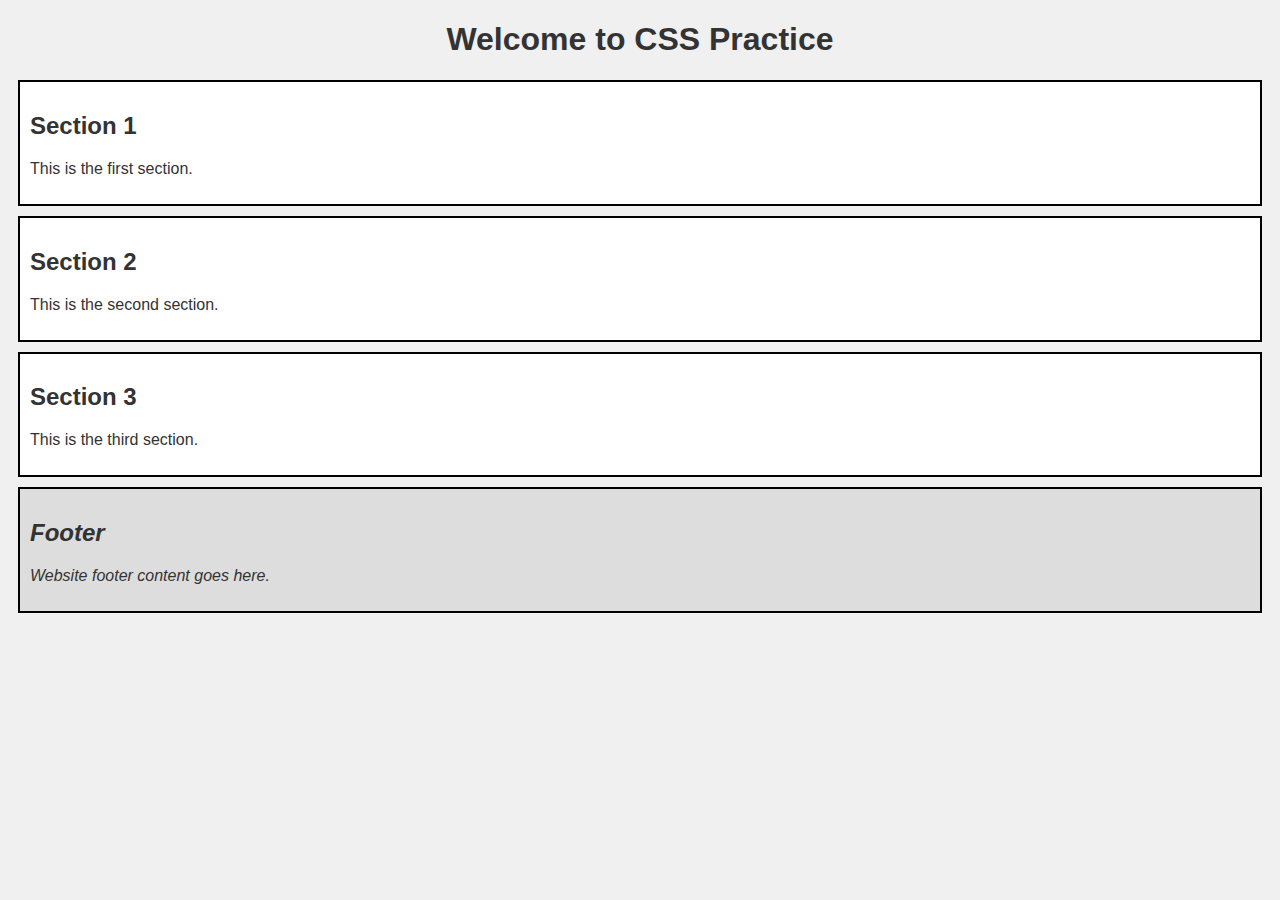
<file: lab/css-assignment-1/index.html>
<!DOCTYPE html>
<html>
<head>
    <title>CSS Practice - Div Elements</title>
    <link rel="stylesheet" href="styles.css">
</head>
<body>
    <h1>Welcome to CSS Practice</h1>

    <div class="section">
        <h2>Section 1</h2>
        <p>This is the first section.</p>
    </div>

    <div class="section">
        <h2>Section 2</h2>
        <p>This is the second section.</p>
    </div>

    <div class="section">
        <h2>Section 3</h2>
        <p>This is the third section.</p>
    </div>

    <div class="footer">
        <h2>Footer</h2>
        <p>Website footer content goes here.</p>
    </div>
</body>
</html>
</file>
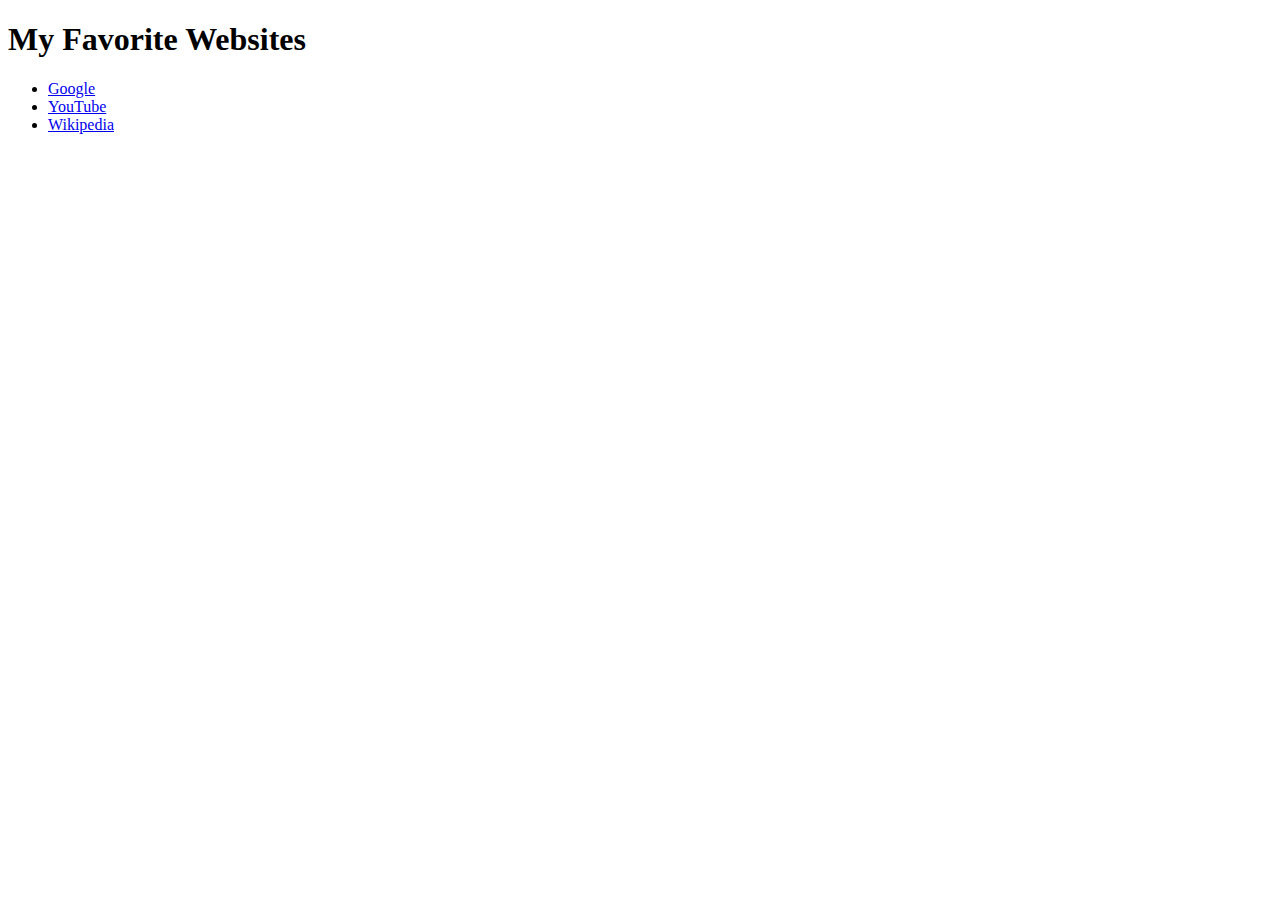
<file: lab/html-assignment-1/index.html>
<!DOCTYPE html>
<html>
<head>
    <title>My Favorite Websites</title>
</head>
<body>
    <h1>My Favorite Websites</h1>
    <ul>
        <li><a href="https://www.google.com" target="_blank">Google</a></li>
        <li><a href="https://www.youtube.com" target="_blank">YouTube</a></li>
        <li><a href="https://www.wikipedia.org" target="_blank">Wikipedia</a></li>
    </ul>
</body>
</html>
</file>
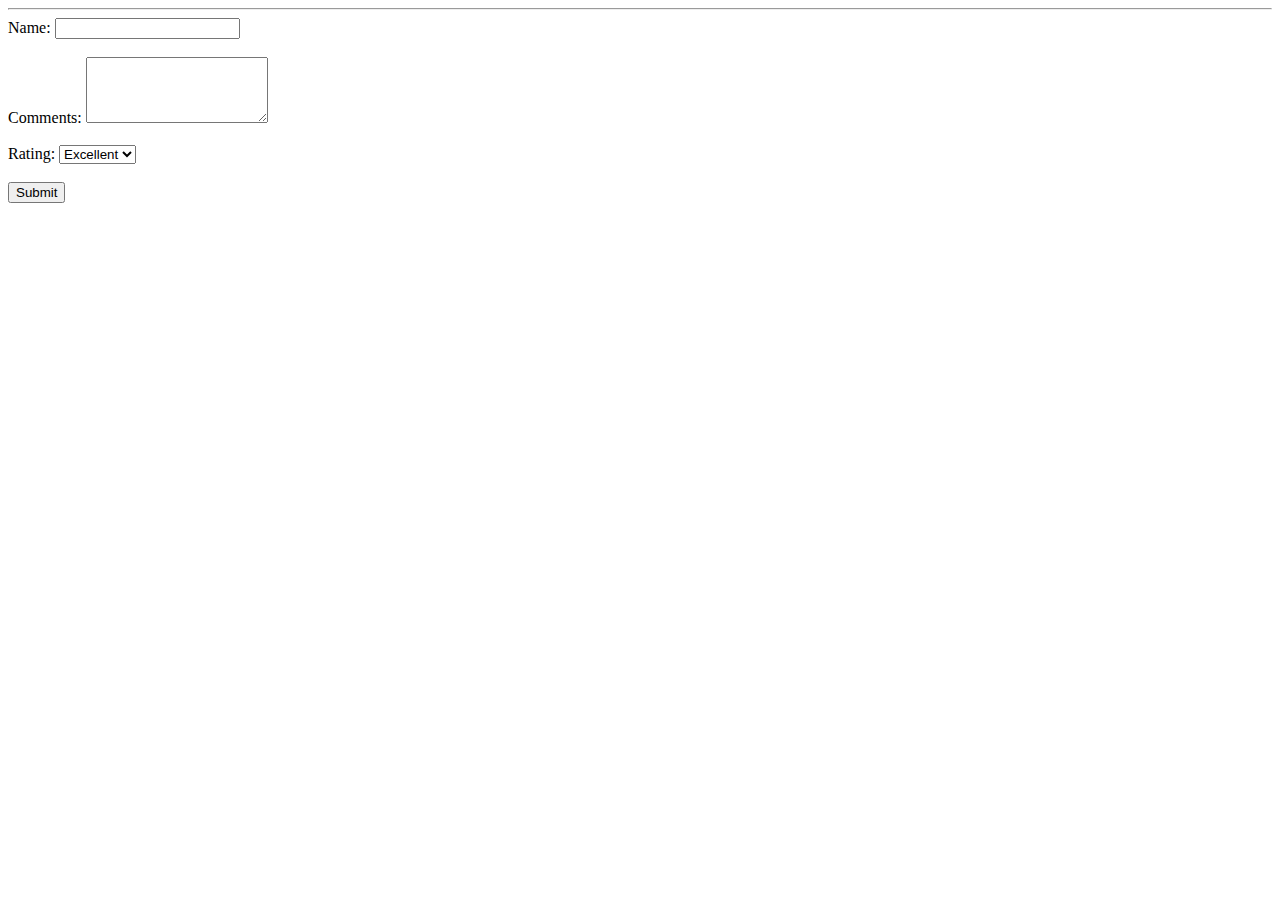
<file: lab/html-assignment-2/index.html>
<!DOCTYPE html>
<html>
<head>
    <title>Feedback Page</title>
</head>
<body>

    <hr>

    <form method="get">
        <label for="name">Name:</label>
        <input type="text" id="name" required>

        <br><br>

        <label for="comments">Comments:</label>
        <textarea id="comments" rows="4" required></textarea>

        <br><br>

        <label for="rating">Rating:</label>
        <select id="rating" required>
            <option value="excellent">Excellent</option>
            <option value="good">Good</option>
            <option value="poor">Poor</option>
        </select>

        <br><br>

        <button type="submit">Submit</button>
    </form>

</body>
</html>
</file>
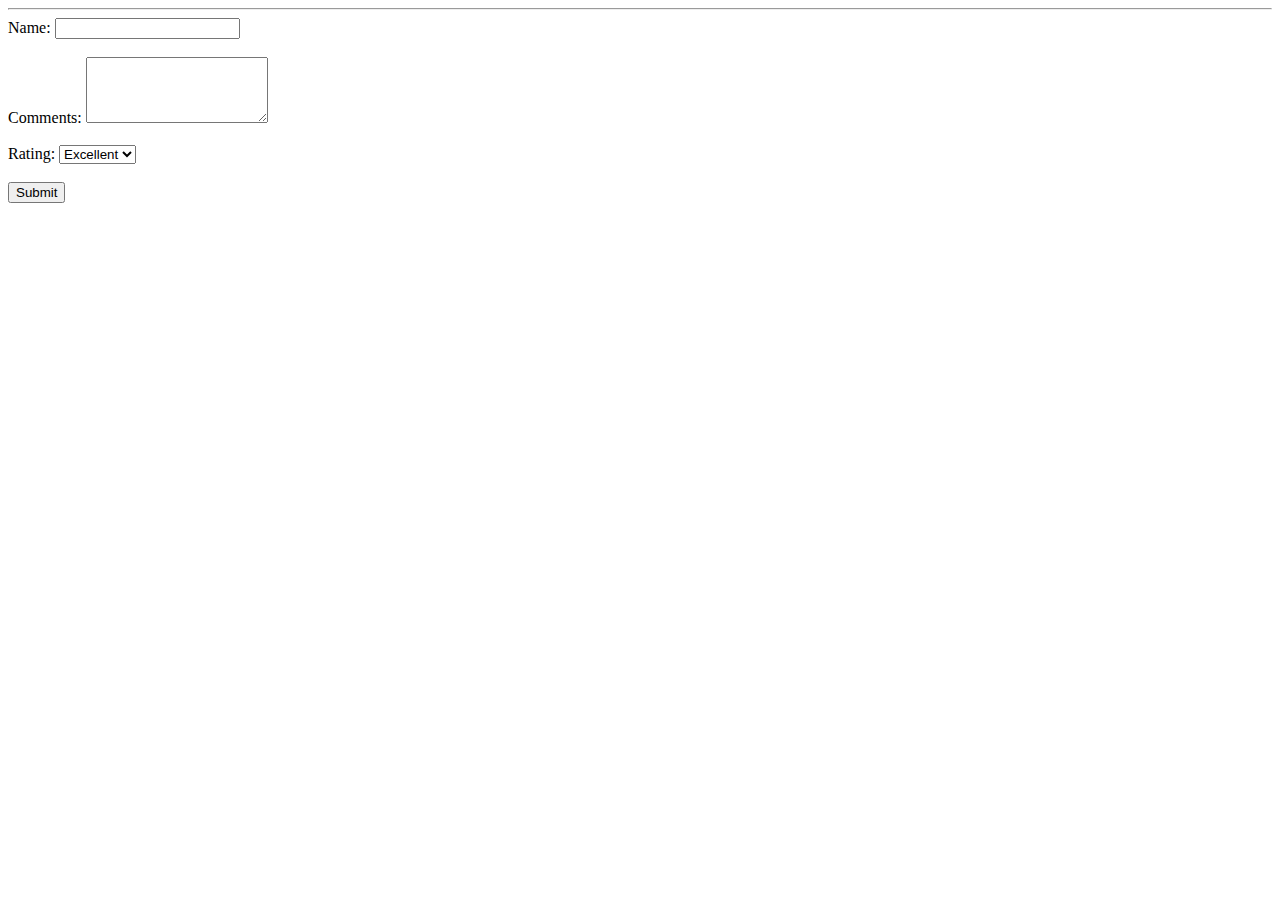
<file: assessments/assignments/lab/html-assignment-2/index.html>
<!DOCTYPE html>
<html>
<head>
    <title>Feedback Page</title>
</head>
<body>

    <hr>

    <form action="#" method="post">
        <label for="name">Name:</label>
        <input type="text" id="name" name="name" required>

        <br><br>

        <label for="comments">Comments:</label>
        <textarea id="comments" name="comments" rows="4" required></textarea>

        <br><br>

        <label for="rating">Rating:</label>
        <select id="rating" name="rating" required>
            <option value="excellent">Excellent</option>
            <option value="good">Good</option>
            <option value="poor">Poor</option>
        </select>

        <br><br>

        <button type="submit">Submit</button>
    </form>

</body>
</html>
</file>
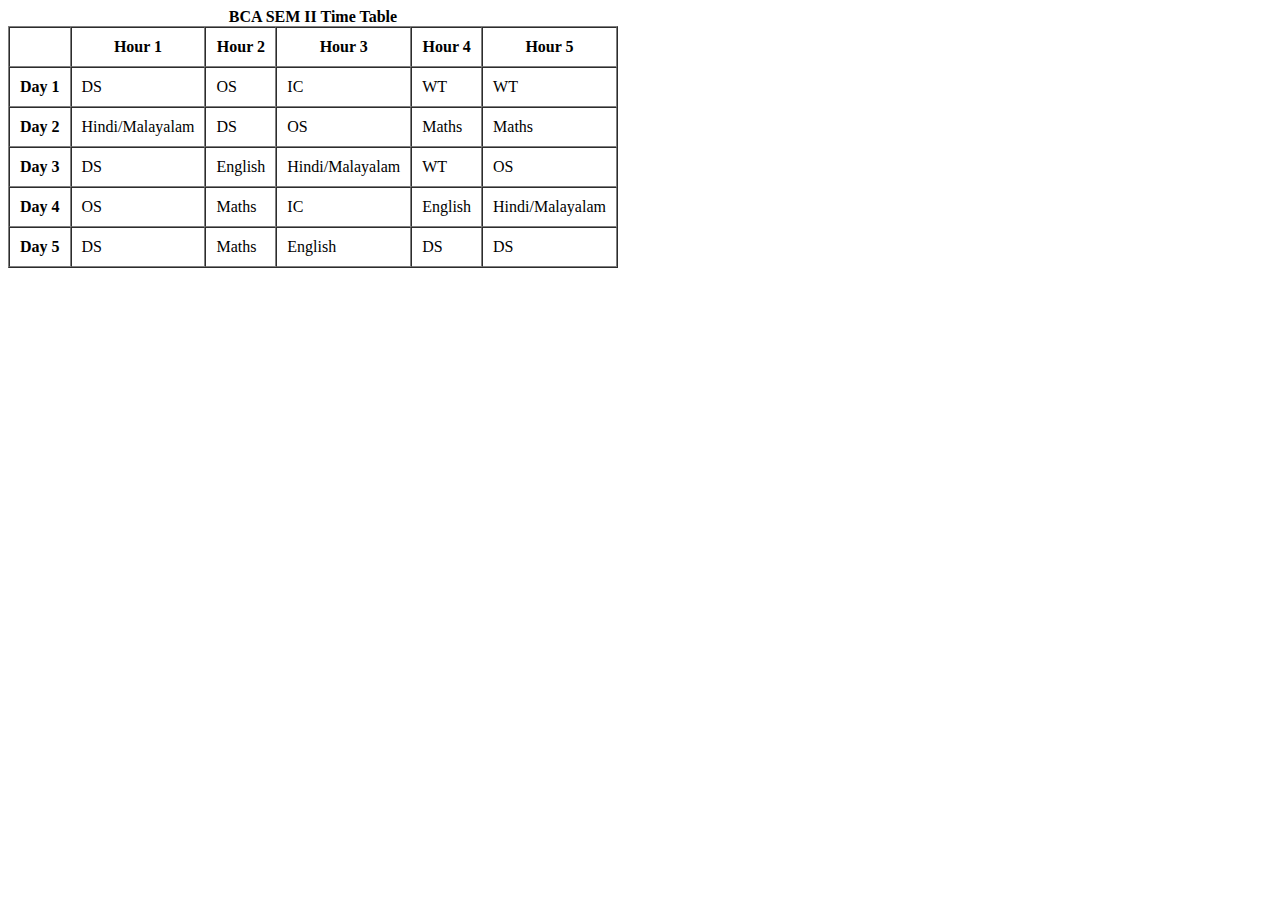
<file: lab/pgm1.html>
<!DOCTYPE html>
<html>
<head>
    <title>BCA SEM II Time Table</title>
</head>
<body>
    <table border="1" cellspacing="0" cellpadding="10">
        <caption><b>BCA SEM II Time Table</b></caption>
        <tr>
            <th></th>
            <th>Hour 1</th>
            <th>Hour 2</th>
            <th>Hour 3</th>
            <th>Hour 4</th>
            <th>Hour 5</th>
        </tr>
        <tr>
            <th>Day 1</th>
            <td>DS</td>
            <td>OS</td>
            <td>IC</td>
            <td>WT</td>
            <td>WT</td>
        </tr>
        <tr>
            <th>Day 2</th>
            <td>Hindi/Malayalam</td>
            <td>DS</td>
            <td>OS</td>
            <td>Maths</td>
            <td>Maths</td>
        </tr>
        <tr>
            <th>Day 3</th>
            <td>DS</td>
            <td>English</td>
            <td>Hindi/Malayalam</td>
            <td>WT</td>
            <td>OS</td>
        </tr>
        <tr>
            <th>Day 4</th>
            <td>OS</td>
            <td>Maths</td>
            <td>IC</td>
            <td>English</td>
            <td>Hindi/Malayalam</td>
        </tr>
        <tr>
            <th>Day 5</th>
            <td>DS</td>
            <td>Maths</td>
            <td>English</td>
            <td>DS</td>
            <td>DS</td>
        </tr>
    </table>
</body>
</html>
</file>
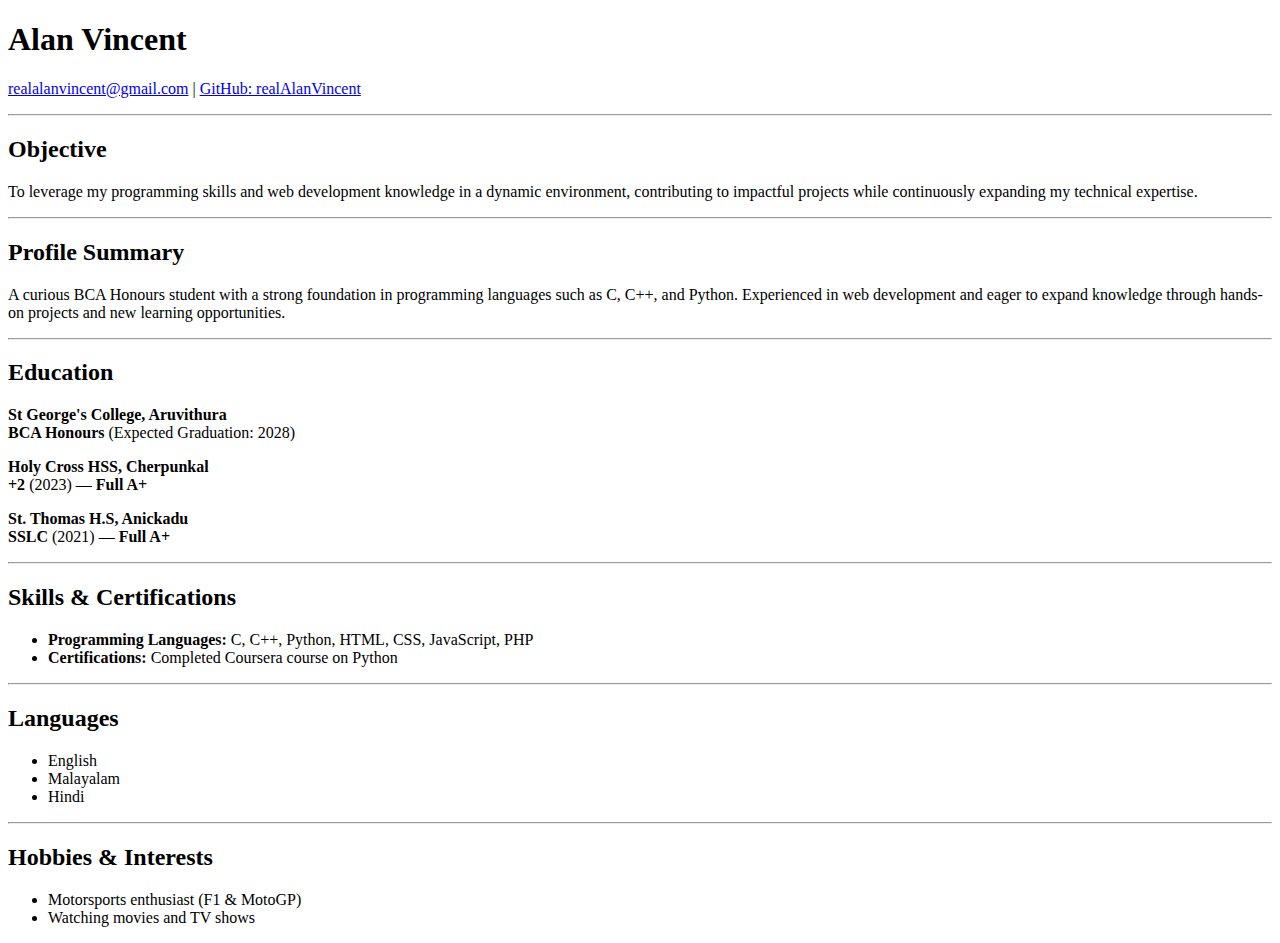
<file: lab/pgm3.html>
<!DOCTYPE html>
<html>
<head>
    <title>Alan Vincent's Resume</title>
</head>
<body>
    <h1>Alan Vincent</h1>
    <p>
        <a href="mailto:realalanvincent@gmail.com">realalanvincent@gmail.com</a> | 
        <a href="https://github.com/realAlanVincent" target="_blank">GitHub: realAlanVincent</a>
    </p>

    <hr>

    <h2>Objective</h2>
    <p>To leverage my programming skills and web development knowledge in a dynamic environment, contributing to impactful projects while continuously expanding my technical expertise.</p>

    <hr>

    <h2>Profile Summary</h2>
    <p>A curious BCA Honours student with a strong foundation in programming languages such as C, C++, and Python. Experienced in web development and eager to expand knowledge through hands-on projects and new learning opportunities.</p>

    <hr>

    <h2>Education</h2>
    <p><strong>St George's College, Aruvithura</strong><br>
    <strong>BCA Honours</strong> (Expected Graduation: 2028)</p>

    <p><strong>Holy Cross HSS, Cherpunkal</strong><br>
    <strong>+2</strong> (2023) — <strong>Full A+</strong></p>

    <p><strong>St. Thomas H.S, Anickadu</strong><br>
    <strong>SSLC</strong> (2021) — <strong>Full A+</strong></p>

    <hr>

    <h2>Skills & Certifications</h2>
    <ul>
        <li><strong>Programming Languages:</strong> C, C++, Python, HTML, CSS, JavaScript, PHP</li>
        <li><strong>Certifications:</strong> Completed Coursera course on Python</li>
    </ul>

    <hr>

    <h2>Languages</h2>
    <ul>
        <li>English</li>
        <li>Malayalam</li>
        <li>Hindi</li>
    </ul>

    <hr>

    <h2>Hobbies & Interests</h2>
    <ul>
        <li>Motorsports enthusiast (F1 & MotoGP)</li>
        <li>Watching movies and TV shows</li>
    </ul>
</body>
</html>
</file>
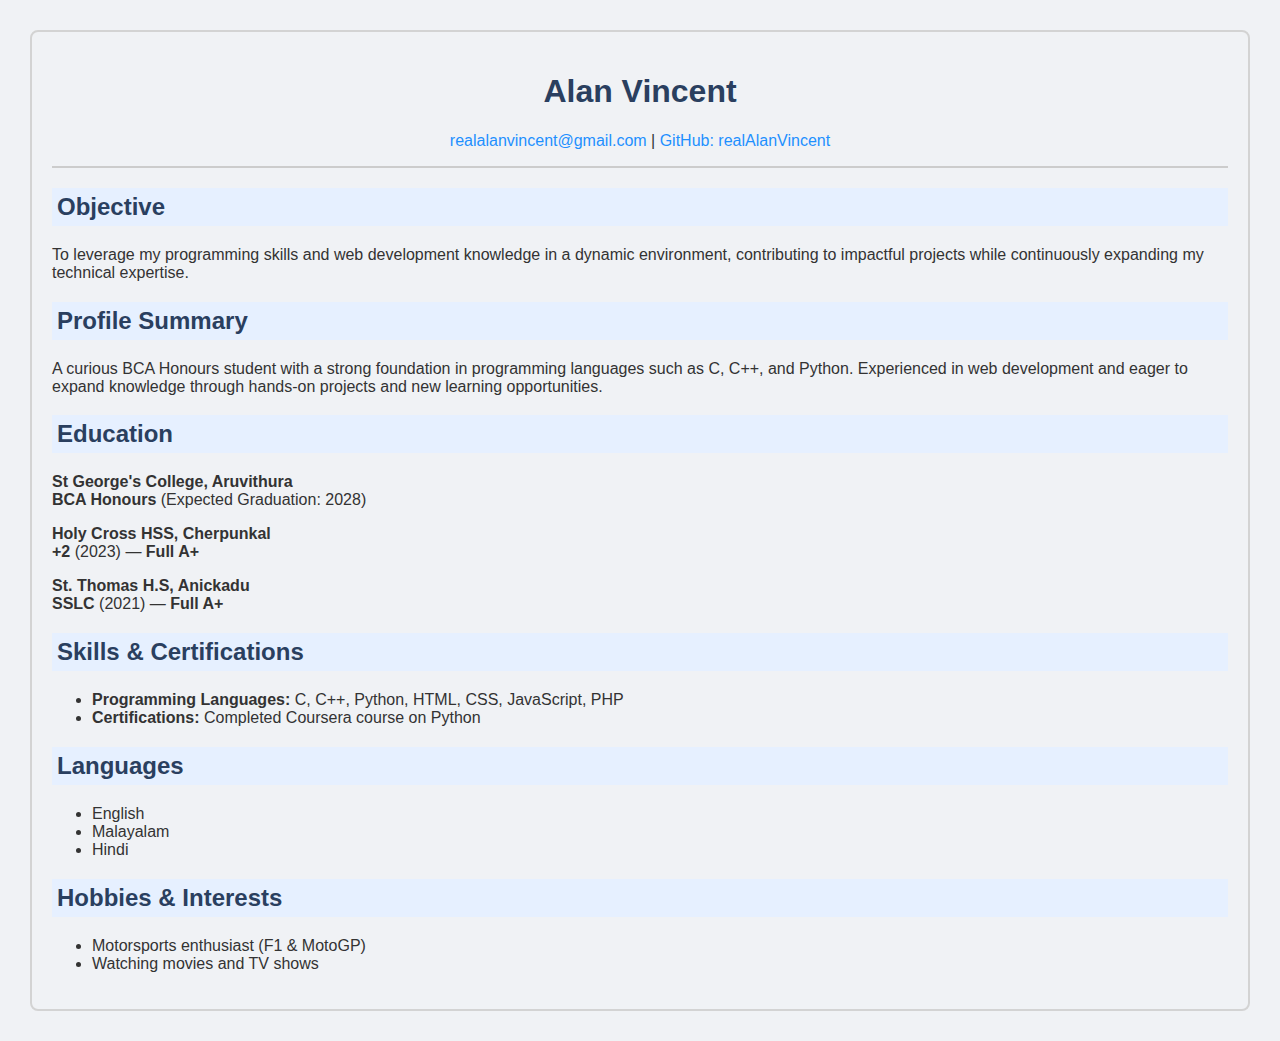
<file: lab/pgm5.html>
<!DOCTYPE html>
<html>
<head>
    <title>Alan Vincent's Resume</title>
</head>
<body style="
    font-family: Arial, sans-serif; 
    background-color: #f0f2f5; 
    color: #333; 
    margin: 30px; 
    padding: 20px; 
    border: 2px solid #d3d3d3; 
    border-radius: 8px;">

    <h1 style="color: #2a3f5f; text-align: center;">Alan Vincent</h1>
    <p style="text-align: center;">
        <a href="mailto:realalanvincent@gmail.com" 
           style="color: #1e90ff; text-decoration: none;">realalanvincent@gmail.com</a> | 
        <a href="https://github.com/realAlanVincent" target="_blank" 
           style="color: #1e90ff; text-decoration: none;">GitHub: realAlanVincent</a>
    </p>

    <hr style="border: 1px solid #ccc;">

    <h2 style="color: #2a3f5f; background-color: #e6f0ff; padding: 5px;">Objective</h2>
    <p style="margin: 10px 0;">To leverage my programming skills and web development knowledge in a dynamic environment, contributing to impactful projects while continuously expanding my technical expertise.</p>

    <h2 style="color: #2a3f5f; background-color: #e6f0ff; padding: 5px;">Profile Summary</h2>
    <p>A curious BCA Honours student with a strong foundation in programming languages such as C, C++, and Python. Experienced in web development and eager to expand knowledge through hands-on projects and new learning opportunities.</p>

    <h2 style="color: #2a3f5f; background-color: #e6f0ff; padding: 5px;">Education</h2>
    <p>
        <strong>St George's College, Aruvithura</strong><br>
        <strong>BCA Honours</strong> (Expected Graduation: 2028)
    </p>

    <p>
        <strong>Holy Cross HSS, Cherpunkal</strong><br>
        <strong>+2</strong> (2023) — <strong>Full A+</strong>
    </p>

    <p>
        <strong>St. Thomas H.S, Anickadu</strong><br>
        <strong>SSLC</strong> (2021) — <strong>Full A+</strong>
    </p>

    <h2 style="color: #2a3f5f; background-color: #e6f0ff; padding: 5px;">Skills & Certifications</h2>
    <ul>
        <li><strong>Programming Languages:</strong> C, C++, Python, HTML, CSS, JavaScript, PHP</li>
        <li><strong>Certifications:</strong> Completed Coursera course on Python</li>
    </ul>

    <h2 style="color: #2a3f5f; background-color: #e6f0ff; padding: 5px;">Languages</h2>
    <ul>
        <li>English</li>
        <li>Malayalam</li>
        <li>Hindi</li>
    </ul>

    <h2 style="color: #2a3f5f; background-color: #e6f0ff; padding: 5px;">Hobbies & Interests</h2>
    <ul>
        <li>Motorsports enthusiast (F1 & MotoGP)</li>
        <li>Watching movies and TV shows</li>
    </ul>
</body>
</html>
</file>
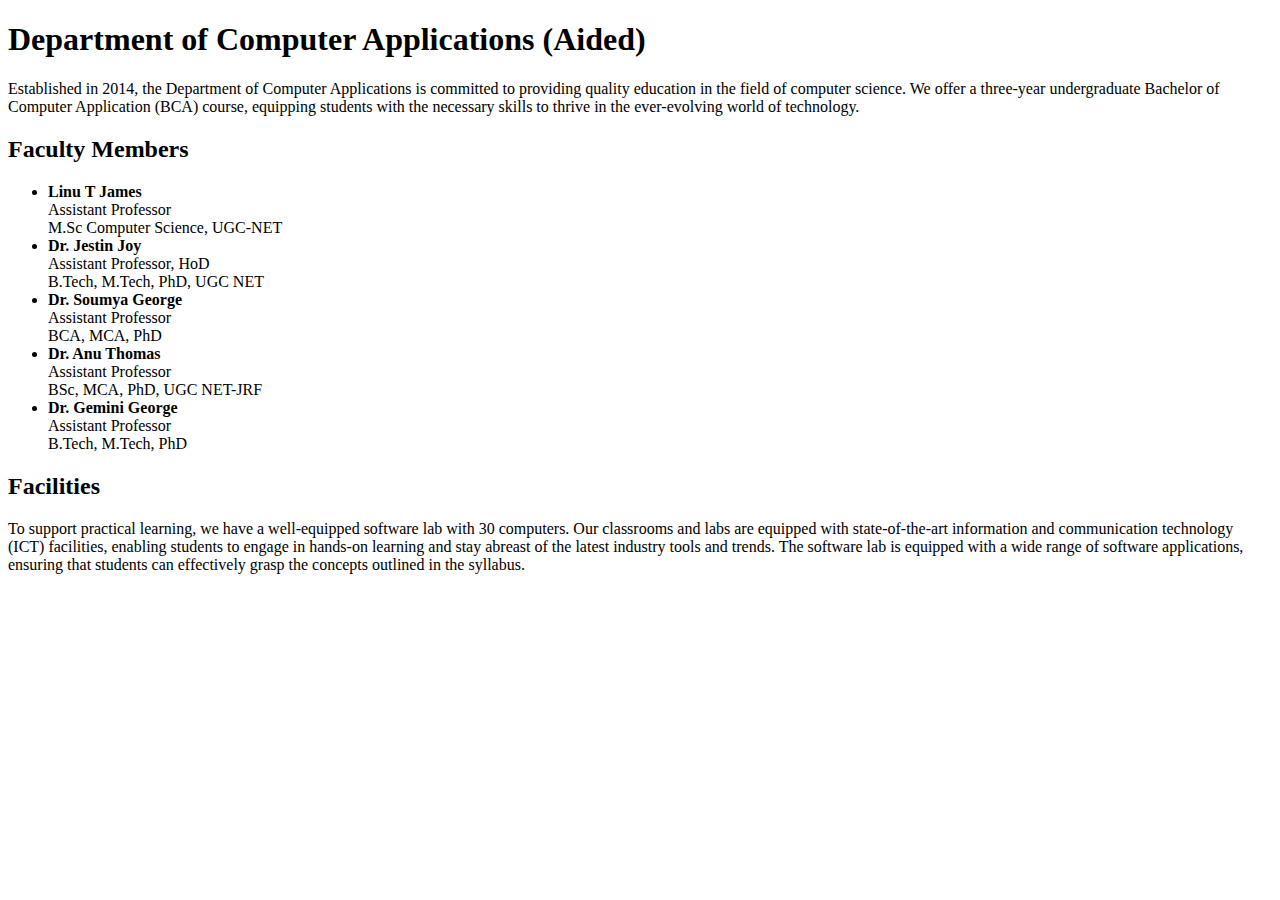
<file: lab/pgm2/link.html>
<!DOCTYPE html>
<html>
<head>
    <meta name="viewport" content="width=device-width, initial-scale=1.0">
    <title>Department of Computer Applications (Aided)</title>
</head>
<body>
    <h1>Department of Computer Applications (Aided)</h1>
    <p>Established in 2014, the Department of Computer Applications is committed to providing quality education in the field of computer science. We offer a three-year undergraduate Bachelor of Computer Application (BCA) course, equipping students with the necessary skills to thrive in the ever-evolving world of technology.</p>
    <h2>Faculty Members</h2>
    <ul>
        <li><strong>Linu T James</strong><br>Assistant Professor<br>M.Sc Computer Science, UGC-NET</li>
        <li><strong>Dr. Jestin Joy</strong><br>Assistant Professor, HoD<br>B.Tech, M.Tech, PhD, UGC NET</li>
        <li><strong>Dr. Soumya George</strong><br>Assistant Professor<br>BCA, MCA, PhD</li>
        <li><strong>Dr. Anu Thomas</strong><br>Assistant Professor<br>BSc, MCA, PhD, UGC NET-JRF</li>
        <li><strong>Dr. Gemini George</strong><br>Assistant Professor<br>B.Tech, M.Tech, PhD</li>
    </ul>
    <h2>Facilities</h2>
    <p>To support practical learning, we have a well-equipped software lab with 30 computers. Our classrooms and labs are equipped with state-of-the-art information and communication technology (ICT) facilities, enabling students to engage in hands-on learning and stay abreast of the latest industry tools and trends. The software lab is equipped with a wide range of software applications, ensuring that students can effectively grasp the concepts outlined in the syllabus.</p>
</body>
</html>
</file>
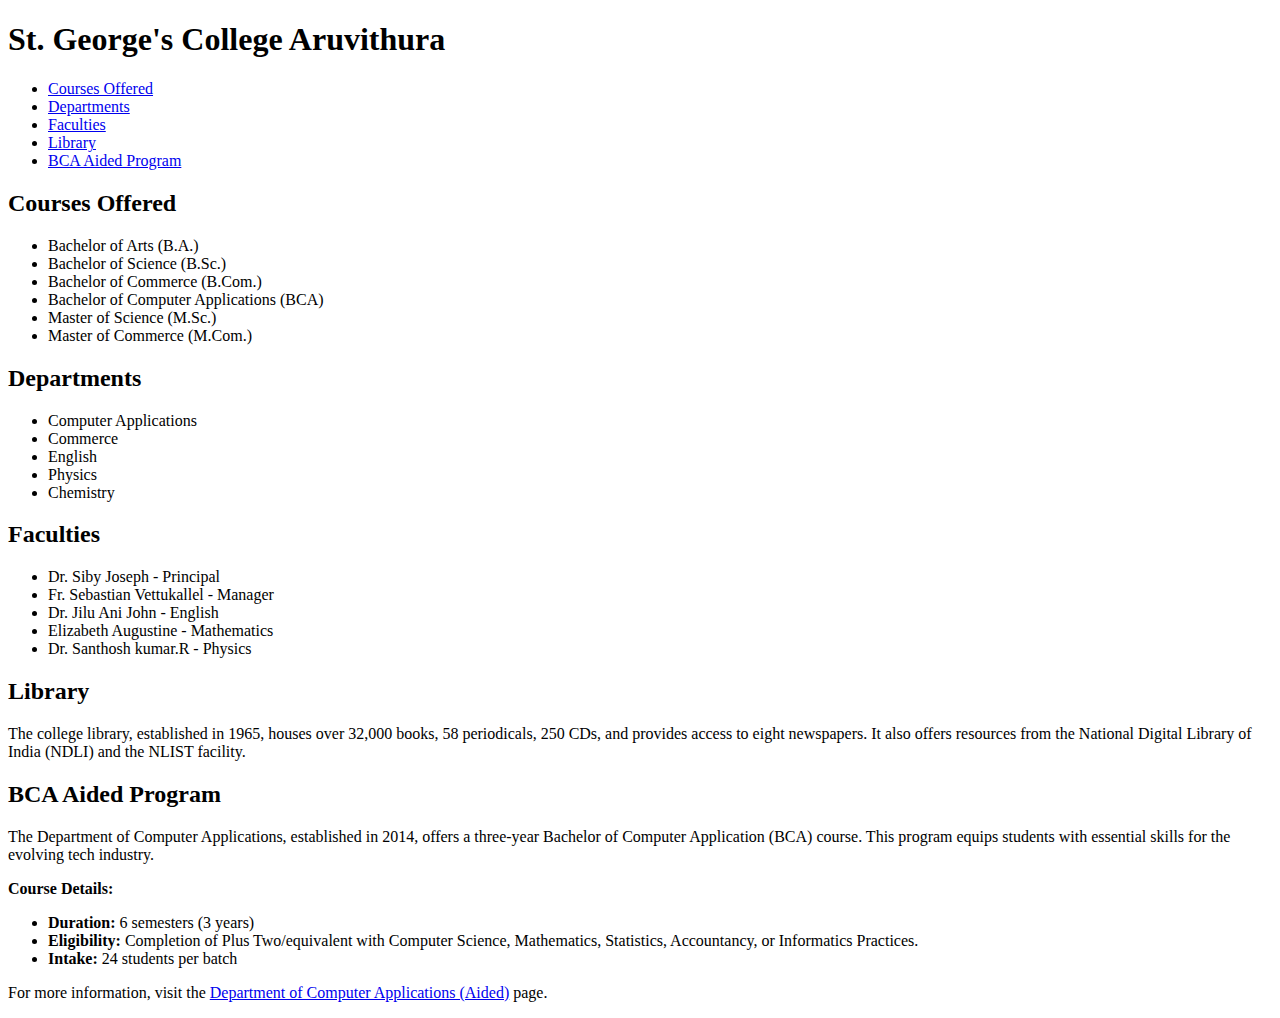
<file: lab/pgm2/pgm2.html>
<!DOCTYPE html>
<html>
<head>
    <meta name="viewport" content="width=device-width, initial-scale=1.0">
    <title>St. George's College Aruvithura</title>
</head>
<body>
    <div>
        <h1>St. George's College Aruvithura</h1>
        <div>
            <ul>
                <li><a href="#courses">Courses Offered</a></li>
                <li><a href="#departments">Departments</a></li>
                <li><a href="#faculties">Faculties</a></li>
                <li><a href="#library">Library</a></li>
                <li><a href="#bca-aided">BCA Aided Program</a></li>
            </ul>
        </div>
    </div>

    <div id="courses">
        <h2>Courses Offered</h2>
        <ul>
            <li>Bachelor of Arts (B.A.)</li>
            <li>Bachelor of Science (B.Sc.)</li>
            <li>Bachelor of Commerce (B.Com.)</li>
            <li>Bachelor of Computer Applications (BCA)</li>
            <li>Master of Science (M.Sc.)</li>
            <li>Master of Commerce (M.Com.)</li>
        </ul>
    </div>

    <div id="departments">
        <h2>Departments</h2>
        <ul>
            <li>Computer Applications</li>
            <li>Commerce</li>
            <li>English</li>
            <li>Physics</li>
            <li>Chemistry</li>
        </ul>
    </div>

    <div id="faculties">
        <h2>Faculties</h2>
        <ul>
            <li>Dr. Siby Joseph - Principal</li>
            <li>Fr. Sebastian Vettukallel - Manager</li>
            <li>Dr. Jilu Ani John - English</li>
            <li>Elizabeth Augustine - Mathematics</li>
            <li>Dr. Santhosh kumar.R - Physics</li>
        </ul>
    </div>

    <div id="library">
        <h2>Library</h2>
        <p>The college library, established in 1965, houses over 32,000 books, 58 periodicals, 250 CDs, and provides access to eight newspapers. It also offers resources from the National Digital Library of India (NDLI) and the NLIST facility.</p>
    </div>

    <div id="bca-aided">
        <h2>BCA Aided Program</h2>
        <p>The Department of Computer Applications, established in 2014, offers a three-year Bachelor of Computer Application (BCA) course. This program equips students with essential skills for the evolving tech industry.</p>
        <p><strong>Course Details:</strong></p>
        <ul>
            <li><strong>Duration:</strong> 6 semesters (3 years)</li>
            <li><strong>Eligibility:</strong> Completion of Plus Two/equivalent with Computer Science, Mathematics, Statistics, Accountancy, or Informatics Practices.</li>
            <li><strong>Intake:</strong> 24 students per batch</li>
        </ul>
        <p>For more information, visit the <a href="link.html">Department of Computer Applications (Aided)</a> page.</p>
    </div>
</body>
</html>
</file>
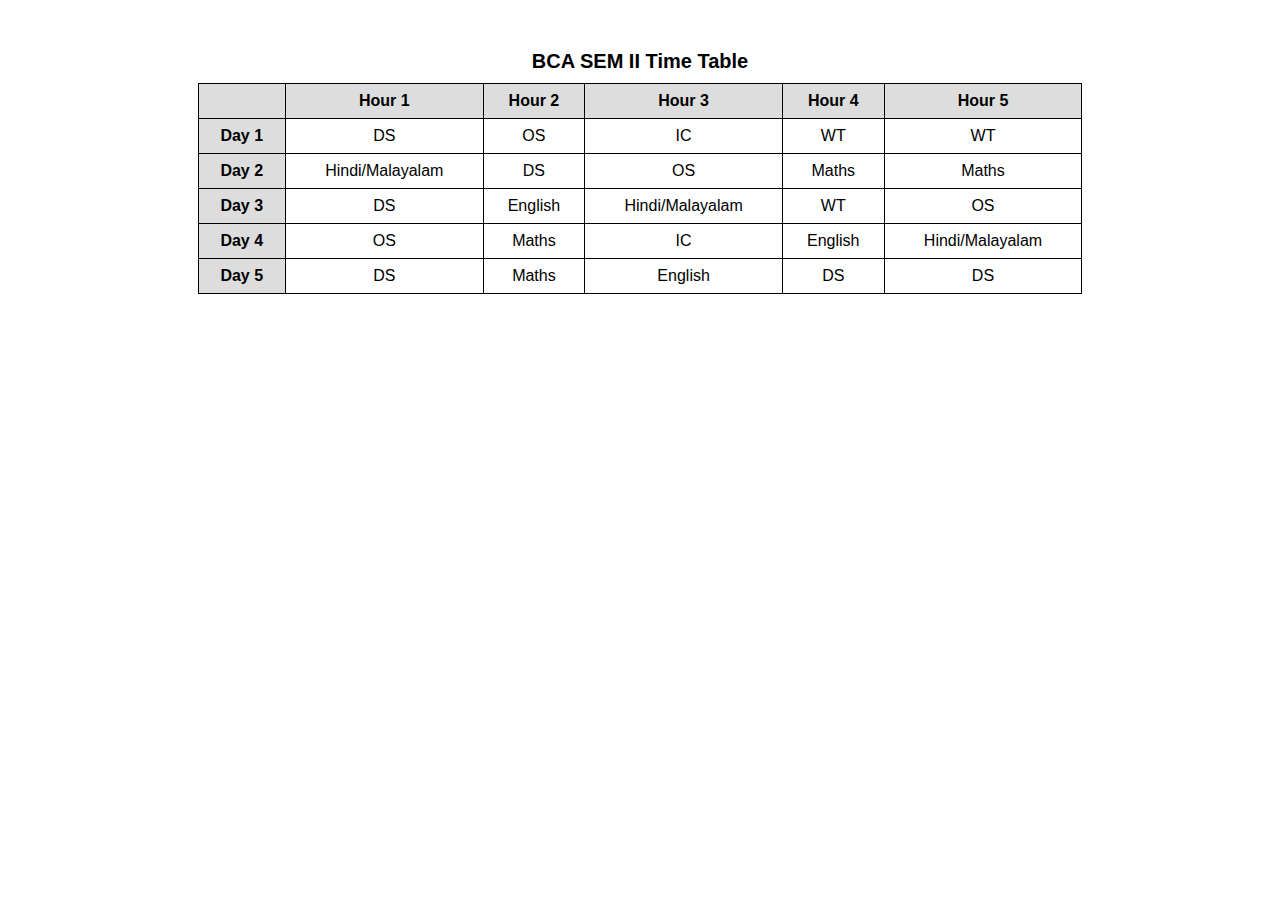
<file: lab/pgm6/pgm6.html>
<!DOCTYPE html>
<html>
<head>
    <title>BCA SEM II Time Table</title>
    <link rel="stylesheet" href="styles.css">
</head>
<body>
    <table>
        <caption><b>BCA SEM II Time Table</b></caption>
        <tr>
            <th></th>
            <th>Hour 1</th>
            <th>Hour 2</th>
            <th>Hour 3</th>
            <th>Hour 4</th>
            <th>Hour 5</th>
        </tr>
        <tr>
            <th>Day 1</th>
            <td>DS</td>
            <td>OS</td>
            <td>IC</td>
            <td>WT</td>
            <td>WT</td>
        </tr>
        <tr>
            <th>Day 2</th>
            <td>Hindi/Malayalam</td>
            <td>DS</td>
            <td>OS</td>
            <td>Maths</td>
            <td>Maths</td>
        </tr>
        <tr>
            <th>Day 3</th>
            <td>DS</td>
            <td>English</td>
            <td>Hindi/Malayalam</td>
            <td>WT</td>
            <td>OS</td>
        </tr>
        <tr>
            <th>Day 4</th>
            <td>OS</td>
            <td>Maths</td>
            <td>IC</td>
            <td>English</td>
            <td>Hindi/Malayalam</td>
        </tr>
        <tr>
            <th>Day 5</th>
            <td>DS</td>
            <td>Maths</td>
            <td>English</td>
            <td>DS</td>
            <td>DS</td>
        </tr>
    </table>
</body>
</html>
</file>
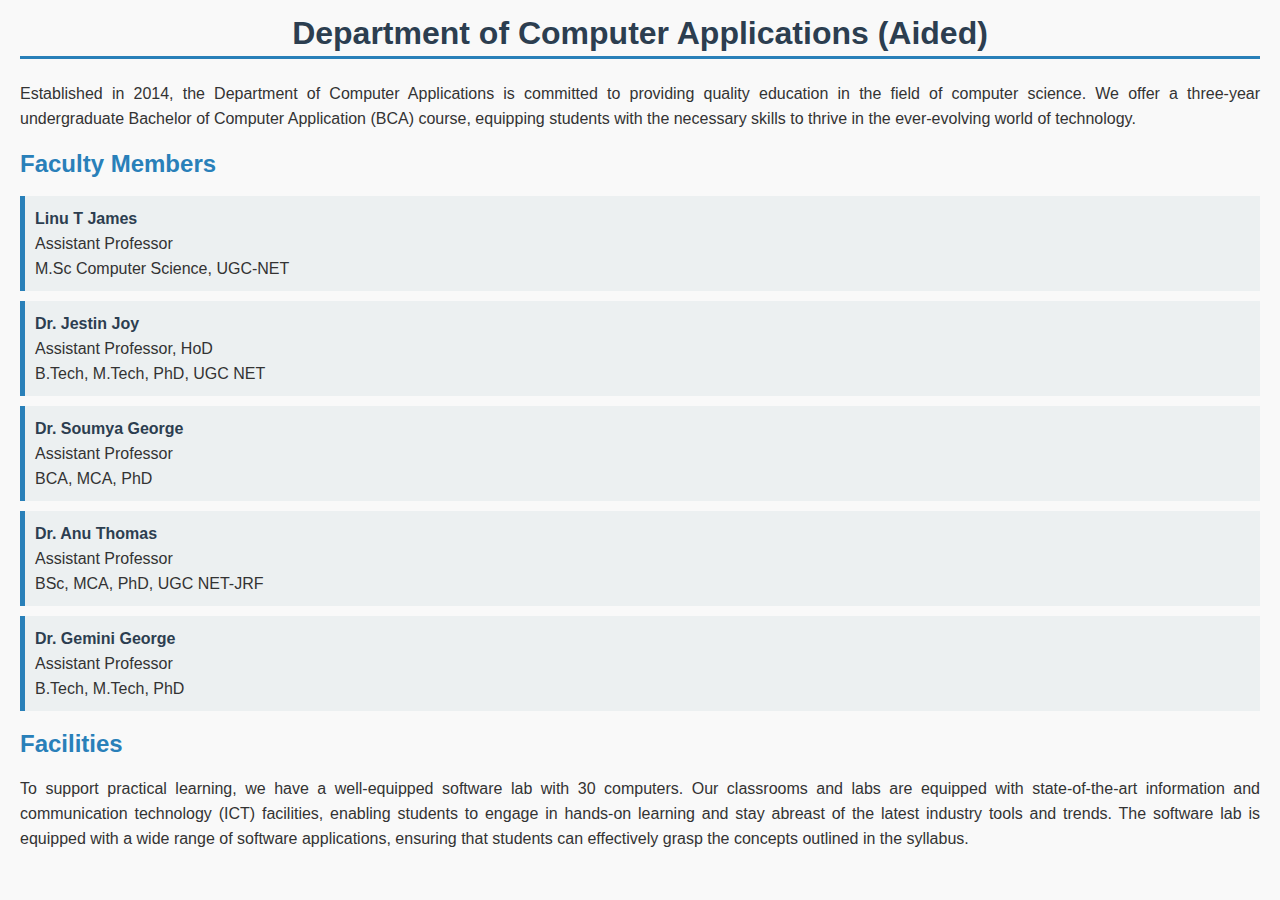
<file: lab/pgm7/link.html>
<!DOCTYPE html>
<html>
<head>
    <title>Department of Computer Applications (Aided)</title>
    <style>
        body 
        {
            font-family: Arial, sans-serif;
            line-height: 25px;
            margin: 20px;
            background-color: #f9f9f9;
            color: #333;
        }

        h1 
        {
            color: #2c3e50;
            text-align: center;
            border-bottom: 3px solid #2980b9;
            padding-bottom: 10px;
        }

        h2 
        {
            color: #2980b9;
            margin-top: 20px;
        }

        ul 
        {
            list-style-type: none;
            padding: 0;
        }

        li 
        {
            background-color: #ecf0f1;
            margin-bottom: 10px;
            padding: 10px;
            border-left: 5px solid #2980b9;
        }

        strong 
        {
            color: #2c3e50;
        }

        p 
        {
            text-align: justify;
        }
    </style>
</head>
<body>
    <h1>Department of Computer Applications (Aided)</h1>
    <p>Established in 2014, the Department of Computer Applications is committed to providing quality education in the field of computer science. We offer a three-year undergraduate Bachelor of Computer Application (BCA) course, equipping students with the necessary skills to thrive in the ever-evolving world of technology.</p>
    <h2>Faculty Members</h2>
    <ul>
        <li><strong>Linu T James</strong><br>Assistant Professor<br>M.Sc Computer Science, UGC-NET</li>
        <li><strong>Dr. Jestin Joy</strong><br>Assistant Professor, HoD<br>B.Tech, M.Tech, PhD, UGC NET</li>
        <li><strong>Dr. Soumya George</strong><br>Assistant Professor<br>BCA, MCA, PhD</li>
        <li><strong>Dr. Anu Thomas</strong><br>Assistant Professor<br>BSc, MCA, PhD, UGC NET-JRF</li>
        <li><strong>Dr. Gemini George</strong><br>Assistant Professor<br>B.Tech, M.Tech, PhD</li>
    </ul>
    <h2>Facilities</h2>
    <p>To support practical learning, we have a well-equipped software lab with 30 computers. Our classrooms and labs are equipped with state-of-the-art information and communication technology (ICT) facilities, enabling students to engage in hands-on learning and stay abreast of the latest industry tools and trends. The software lab is equipped with a wide range of software applications, ensuring that students can effectively grasp the concepts outlined in the syllabus.</p>
</body>
</html>
</file>
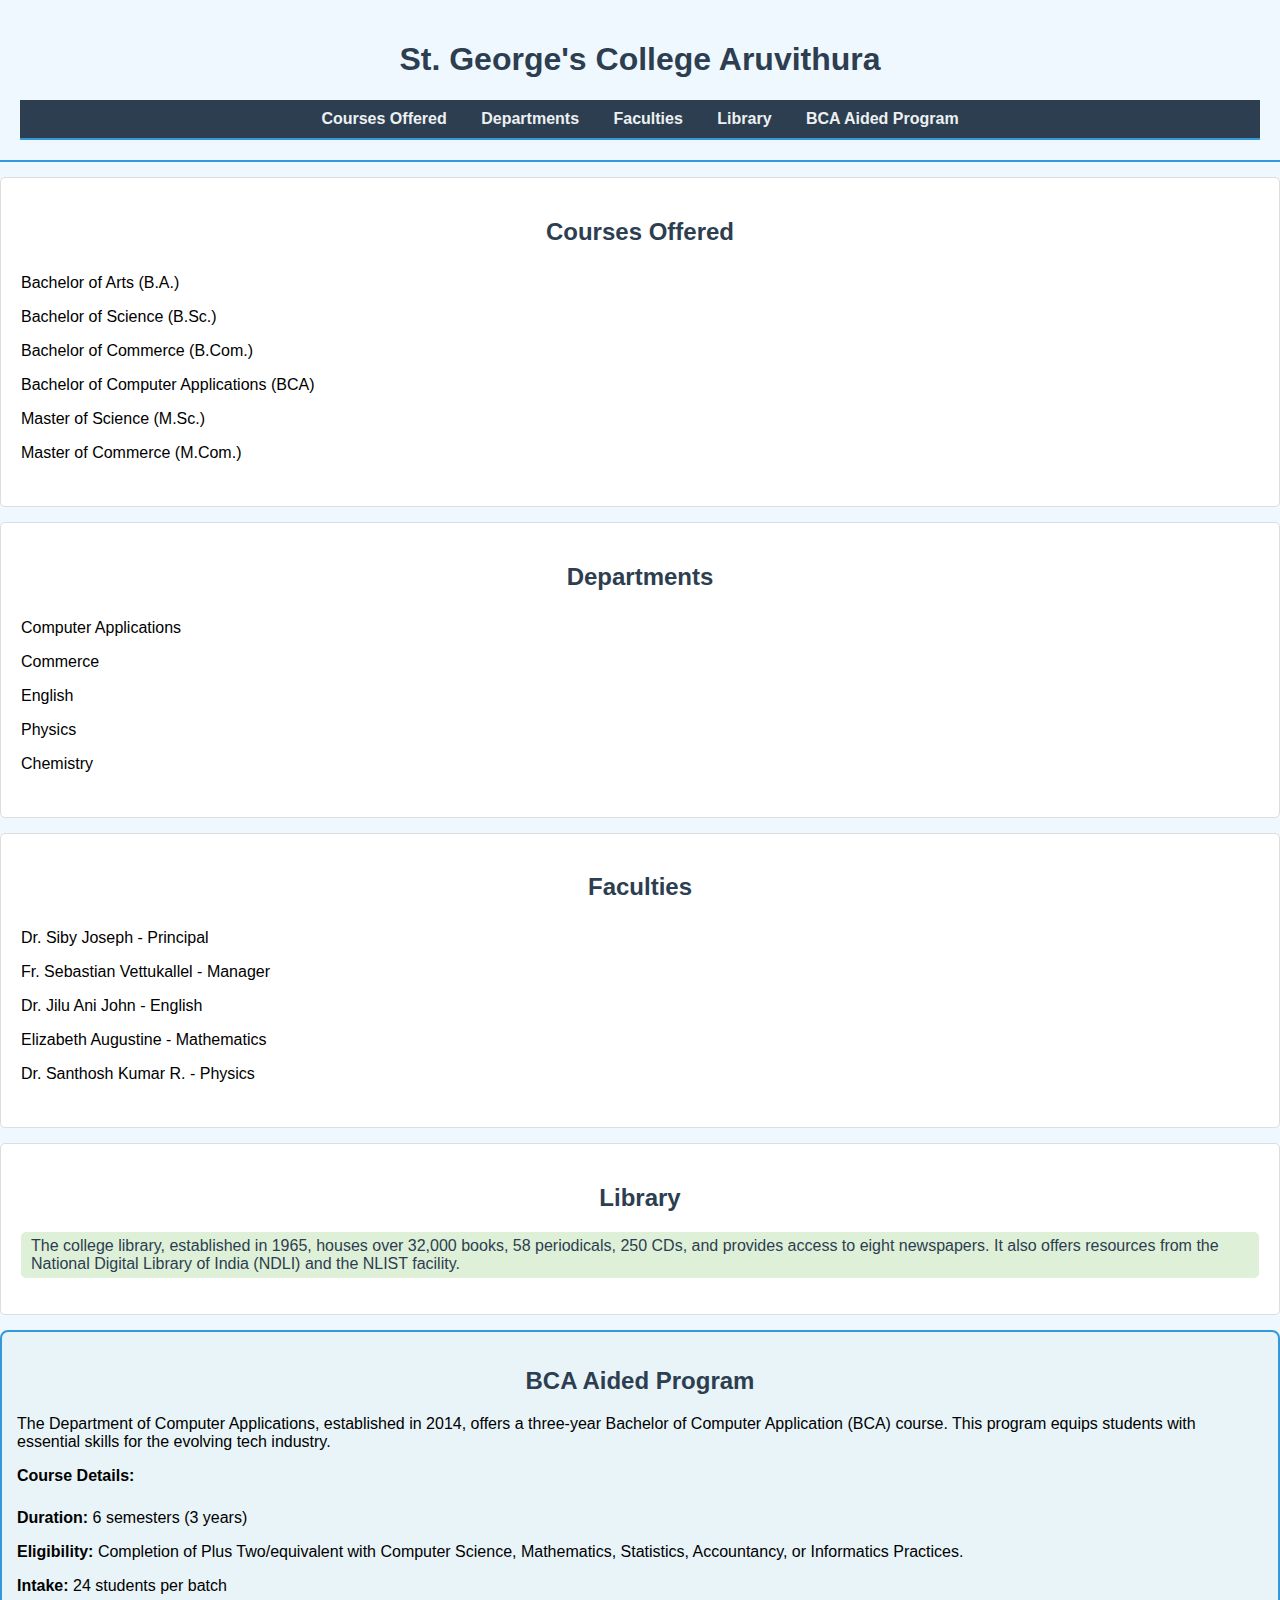
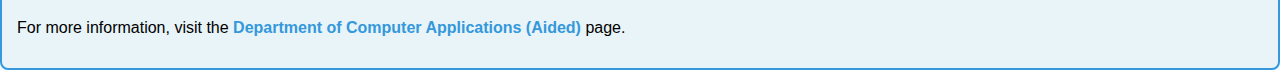
<file: lab/pgm7/pgm7.html>
<!DOCTYPE html>
<html>
<head>
    <title>St. George's College Aruvithura</title>
    <link rel="stylesheet" href="style.css">
    
    <style>
        .nav-bar
        {
            background-color: #2c3e50;
            padding: 10px;
            text-align: center;
        }

        .nav-bar a
        {
            color: #ecf0f1;
            margin: 0 15px;
            text-decoration: none;
            font-weight: bold;
        }

        .nav-bar a:hover
        {
            color: #1abc9c;
        }

        .highlight
        {
            background-color: #dff0d8;
            color: #2c3e50;
            padding: 5px 10px;
            border-radius: 5px;
        }
    </style>
</head>
<body style="font-family: Arial, sans-serif; margin: 0; padding: 0; background-color: #f0f8ff;">
    <div>
        <h1 style="color: #2c3e50; text-align: center;">St. George's College Aruvithura</h1>

        <div class="nav-bar">
            <a href="#courses">Courses Offered</a>
            <a href="#departments">Departments</a>
            <a href="#faculties">Faculties</a>
            <a href="#library">Library</a>
            <a href="#bca-aided">BCA Aided Program</a>
        </div>
    </div>

    <div id="courses" style="background-color: #ffffff; border: 1px solid #ddd; border-radius: 5px; margin: 15px 0;">
        <h2 style="color: #2c3e50; text-align: center;">Courses Offered</h2>
        <ul style="list-style-type: none; padding: 0;">
            <li style="padding: 8px 0;">Bachelor of Arts (B.A.)</li>
            <li style="padding: 8px 0;">Bachelor of Science (B.Sc.)</li>
            <li style="padding: 8px 0;">Bachelor of Commerce (B.Com.)</li>
            <li style="padding: 8px 0;">Bachelor of Computer Applications (BCA)</li>
            <li style="padding: 8px 0;">Master of Science (M.Sc.)</li>
            <li style="padding: 8px 0;">Master of Commerce (M.Com.)</li>
        </ul>
    </div>

    <div id="departments" style="background-color: #ffffff; border: 1px solid #ddd; border-radius: 5px; margin: 15px 0;">
        <h2 style="color: #2c3e50; text-align: center;">Departments</h2>
        <ul style="list-style-type: none; padding: 0;">
            <li style="padding: 8px 0;">Computer Applications</li>
            <li style="padding: 8px 0;">Commerce</li>
            <li style="padding: 8px 0;">English</li>
            <li style="padding: 8px 0;">Physics</li>
            <li style="padding: 8px 0;">Chemistry</li>
        </ul>
    </div>

    <div id="faculties" style="background-color: #ffffff; border: 1px solid #ddd; border-radius: 5px; margin: 15px 0;">
        <h2 style="color: #2c3e50; text-align: center;">Faculties</h2>
        <ul style="list-style-type: none; padding: 0;">
            <li style="padding: 8px 0;">Dr. Siby Joseph - Principal</li>
            <li style="padding: 8px 0;">Fr. Sebastian Vettukallel - Manager</li>
            <li style="padding: 8px 0;">Dr. Jilu Ani John - English</li>
            <li style="padding: 8px 0;">Elizabeth Augustine - Mathematics</li>
            <li style="padding: 8px 0;">Dr. Santhosh Kumar R. - Physics</li>
        </ul>
    </div>

    <div id="library" style="background-color: #ffffff; border: 1px solid #ddd; border-radius: 5px; margin: 15px 0;">
        <h2 style="color: #2c3e50; text-align: center;">Library</h2>
        <p class="highlight">The college library, established in 1965, houses over 32,000 books, 58 periodicals, 250 CDs, and provides access to eight newspapers. It also offers resources from the National Digital Library of India (NDLI) and the NLIST facility.</p>
    </div>

    <div id="bca-aided" style="background-color: #e8f4f8; border: 2px solid #3498db; border-radius: 8px; padding: 15px;">
        <h2 style="color: #2c3e50; text-align: center;">BCA Aided Program</h2>
        <p>The Department of Computer Applications, established in 2014, offers a three-year Bachelor of Computer Application (BCA) course. This program equips students with essential skills for the evolving tech industry.</p>
        <p><strong>Course Details:</strong></p>
        <ul style="list-style-type: none; padding: 0;">
            <li style="padding: 8px 0;"><strong>Duration:</strong> 6 semesters (3 years)</li>
            <li style="padding: 8px 0;"><strong>Eligibility:</strong> Completion of Plus Two/equivalent with Computer Science, Mathematics, Statistics, Accountancy, or Informatics Practices.</li>
            <li style="padding: 8px 0;"><strong>Intake:</strong> 24 students per batch</li>
        </ul>
        <p>For more information, visit the <a href="link.html" style="text-decoration: none; color: #3498db; font-weight: bold;">Department of Computer Applications (Aided)</a> page.</p>
    </div>
</body>
</html>
</file>
<file: lab/css-assignment-1/styles.css>
body
{
    font-family: Arial, sans-serif;
    background-color: #f0f0f0;
    color: #333;
}

h1
{
    text-align: center;
}

.section
{
    border: 2px solid #000;
    background-color: #fff;
    padding: 10px;
    margin: 10px;
}

.footer
{
    border: 2px solid #000;
    background-color: #ddd;
    padding: 10px;
    margin: 10px;
    font-style: italic;
}
</file>
<file: lab/pgm6/styles.css>
body
{
    font-family: Arial, sans-serif;
}

table
{
    border-collapse: collapse;
    width: 70%;
    margin: 50px auto;
    border: 1px solid #000;
}

caption
{
    font-size: 20px;
    margin-bottom: 10px;
}

th, td
{
    border: 1px solid #000;
    text-align: center;
    padding: 8px;
}

th
{
    background-color: #ddd;
}
</file>
<file: lab/pgm7/style.css>
body
{
    font-family: Arial, sans-serif;
    margin: 0;
    padding: 0;
    background-color: #f0f8ff;
}

h1, h2
{
    color: #2c3e50;
    text-align: center;
}

div
{
    padding: 20px;
    border-bottom: 2px solid #3498db;
}

ul
{
    list-style-type: none;
    padding: 0;
}

ul li
{
    padding: 8px 0;
}

a
{
    text-decoration: none;
    color: #3498db;
    font-weight: bold;
}

a:hover
{
    color: #1abc9c;
}

#bca-aided
{
    background-color: #e8f4f8;
    border: 2px solid #3498db;
    border-radius: 8px;
    padding: 15px;
}

#courses, #departments, #faculties, #library
{
    background-color: #ffffff;
    border: 1px solid #ddd;
    border-radius: 5px;
    margin: 15px 0;
}
</file>
